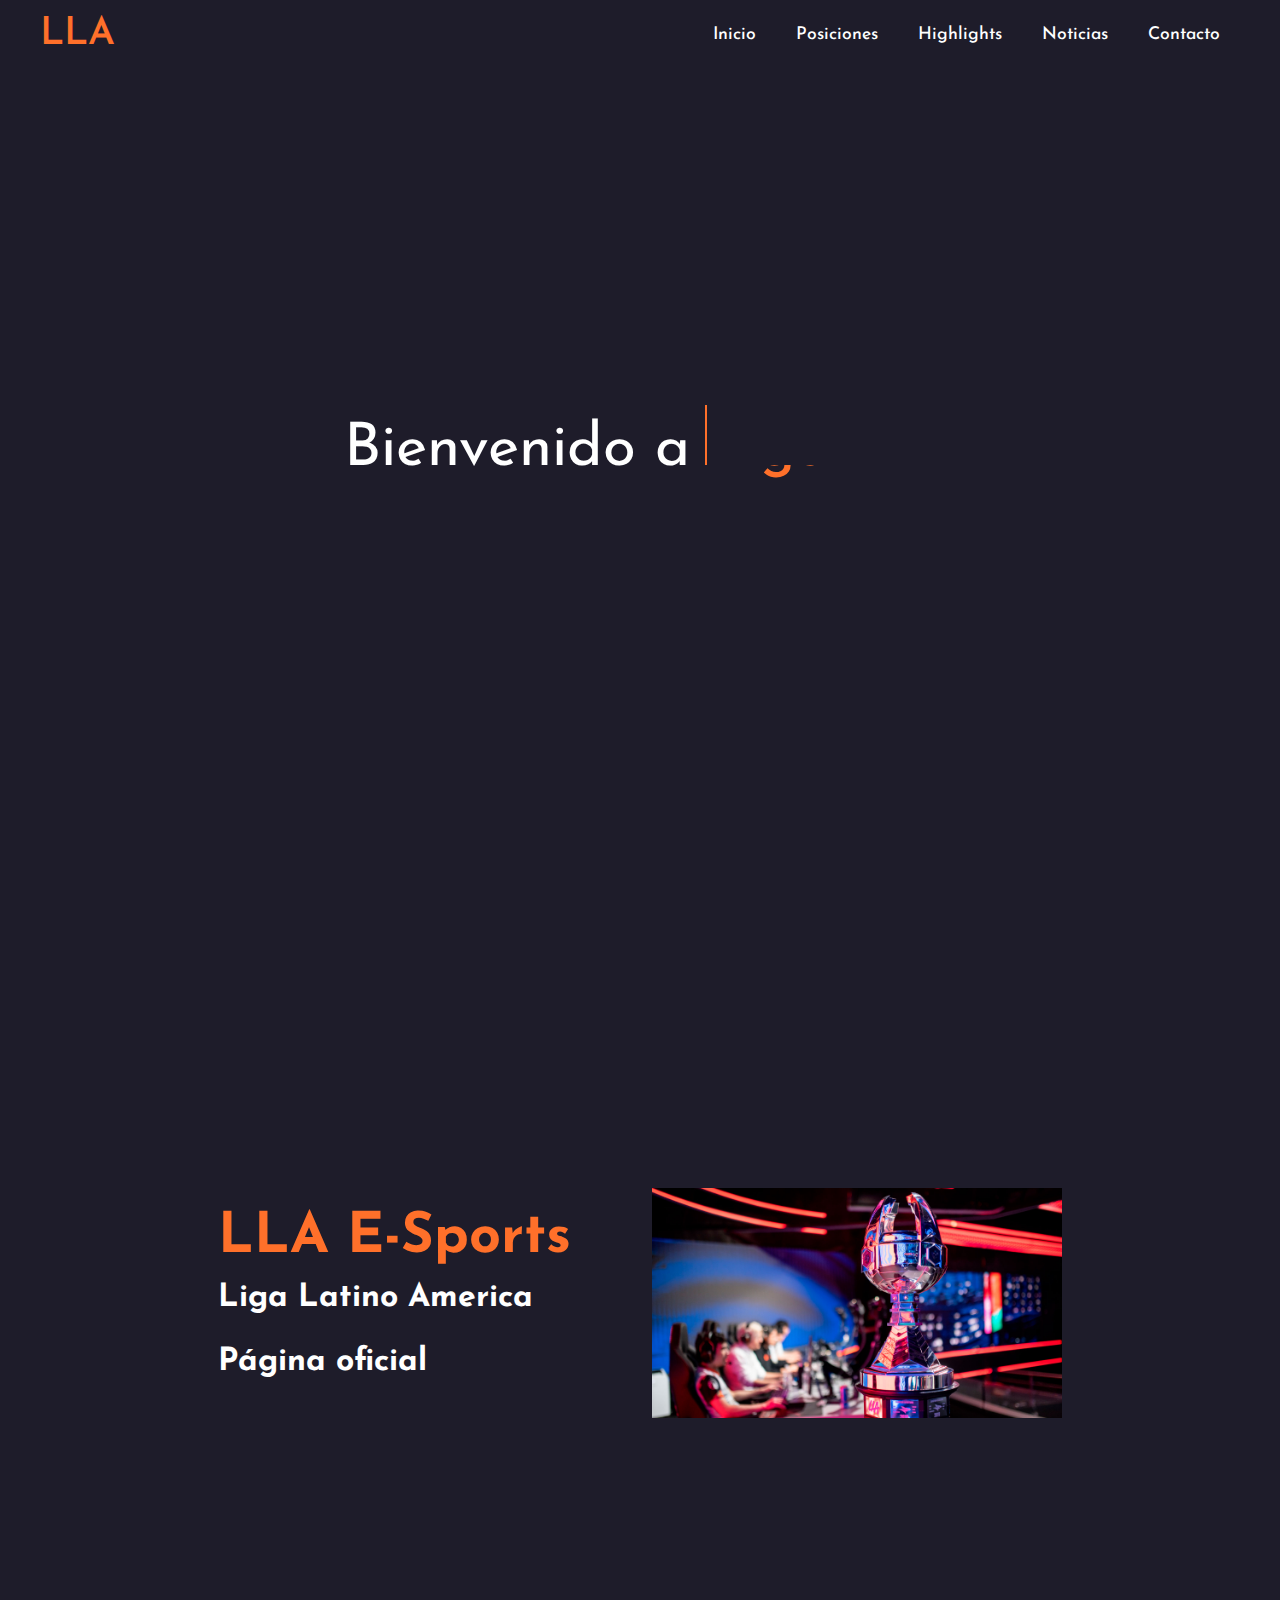
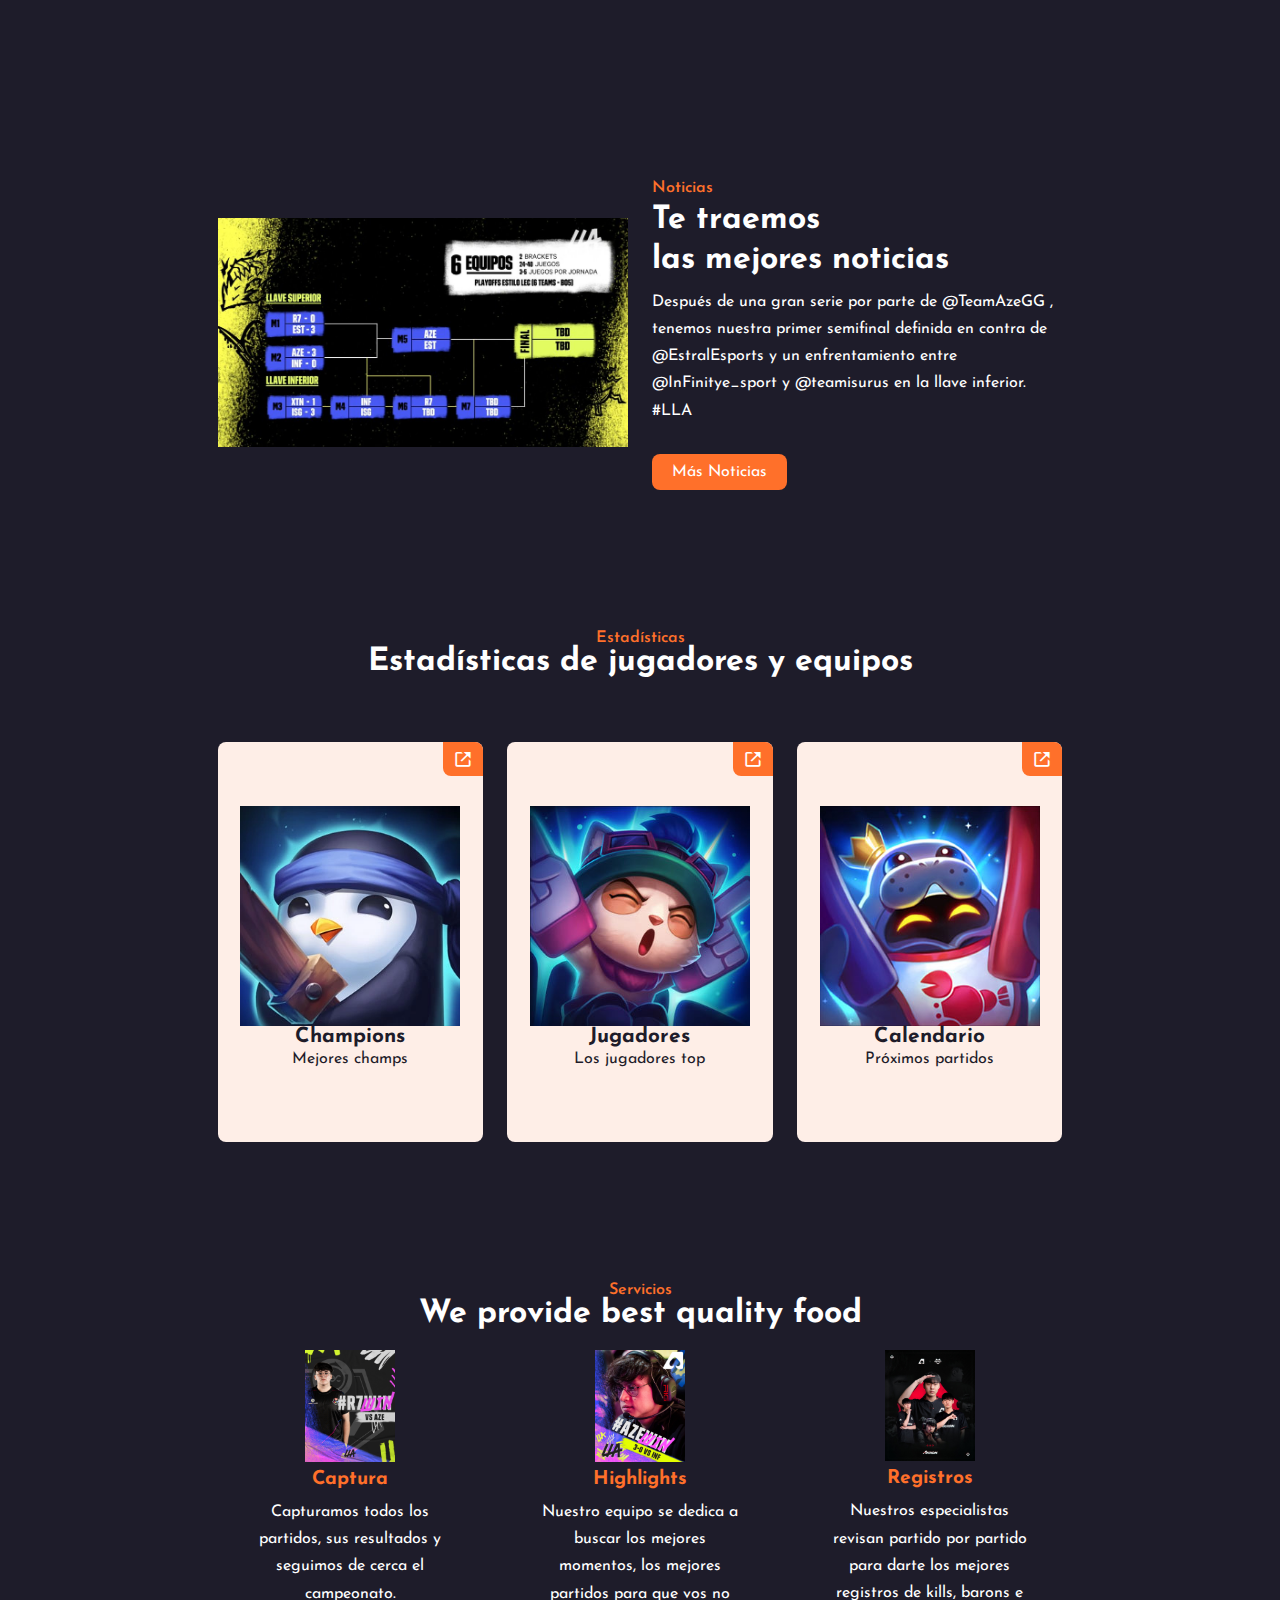
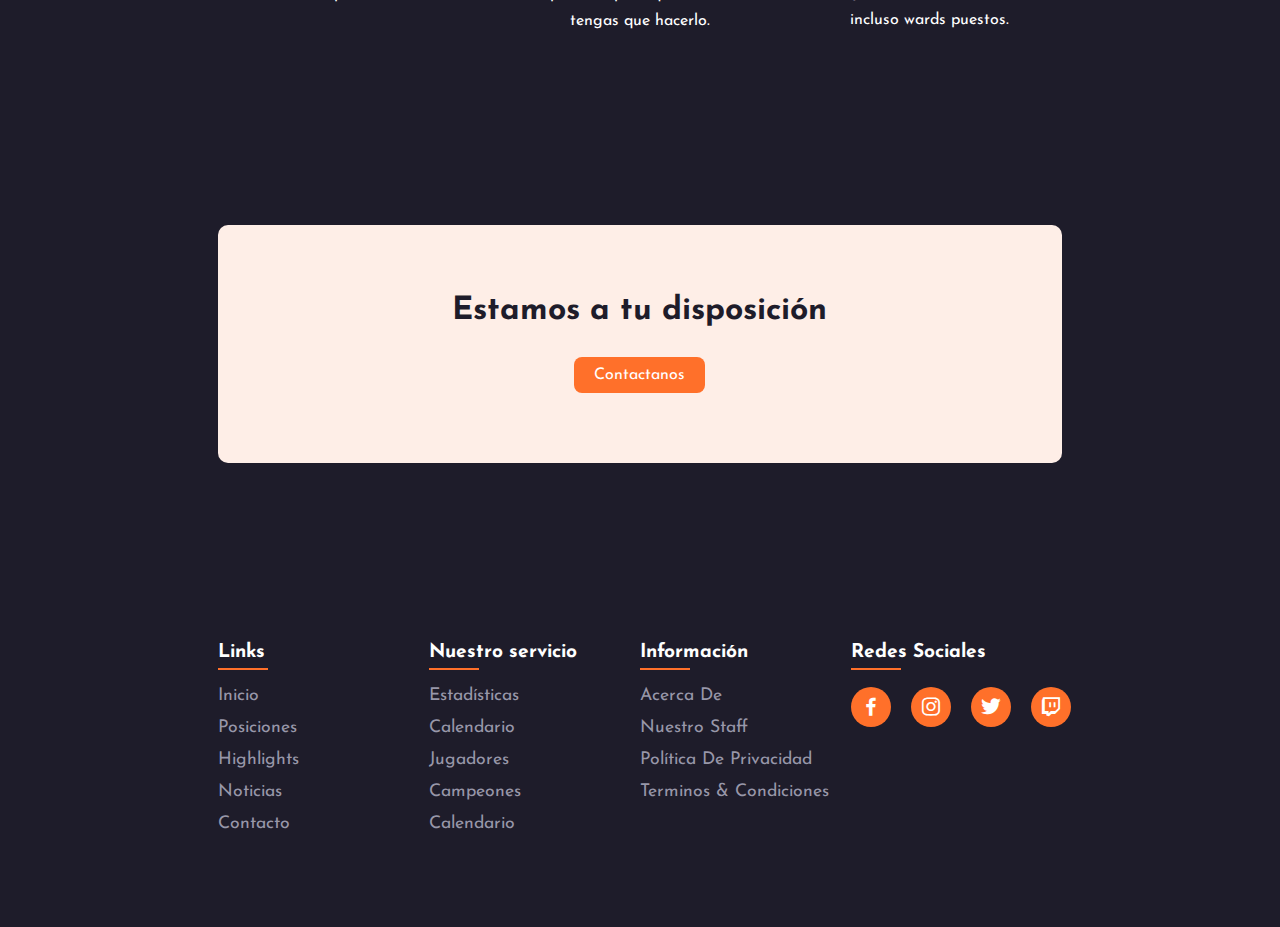
<file: index.html>
<!DOCTYPE html>
<html lang="en">
<head>
    <meta charset="UTF-8">
    <meta name="viewport" content="width=device-width, initial-scale=1.0">
    <title>LLA</title>
    <link rel="stylesheet" type="text/css" href="./css/styles.css">
    <link rel="icon" type="image/x-icon" href="../imagenes/llaicono.png">
    <link rel="stylesheet"
  href="https://unpkg.com/boxicons@latest/css/boxicons.min.css">

<link rel="preconnect" href="https://fonts.googleapis.com">
<link rel="preconnect" href="https://fonts.gstatic.com" crossorigin>
<link href="https://fonts.googleapis.com/css2?family=Josefin+Sans:ital,wght@0,100;0,200;0,300;0,400;0,500;0,600;0,700;1,100;1,200;1,300;1,400;1,500;1,600;1,700&display=swap" rel="stylesheet">

</head>
<body>
    <div class="wrapper">
        <div class="static-txt">Bienvenido a</div>
        <ul class="dynamic-txts">
          <li><span>Liga</span></li>
          <li><span>Latino</span></li>
          <li><span>América</span></li>
          <li><span>E-Sports</span></li>
        </ul>
      </div>

    <header>
        <a href="index.html" class="logo">LLA</a>
        <div class="bx bx-menu" id="menu-icono"></div>

        <ul class="navbar">
            <li><a href="index.html">Inicio</a></li>
            <li><a href="html/posiciones.html">Posiciones</a></li>
            <li><a href="html/highlights.html">Highlights</a></li>
            <li><a href="html/noticias.html">Noticias</a></li>
            <li><a href="html/contacto.html">Contacto</a></li>
        </ul>
    </header>


    <section class="home" id="home">
        <div class="home-texto">
            <h1>LLA E-Sports</h1>
            <h2>Liga Latino America</h2>
            <h2>Página oficial</h2>
        </div>

            <div class="home-img">
                <img src="./imagenes/lla-trofeo.jpg">
            </div>
    </section>


    <section class="inicio-noticias" id="inicio-noticias">
        <div class="inicio-noticias-img">
            <img src="./imagenes/noticias_playoffs.jpg">
        </div>

        <div class="inicio-noticias-texto">
            <span>Noticias</span>
            <h2>Te traemos </h2><h2> las mejores noticias</h2>
            <p>Después de una gran serie por parte de 
            @TeamAzeGG
            , tenemos nuestra primer semifinal definida en contra de 
            @EstralEsports
             y un enfrentamiento entre 
            @InFinitye_sport
             y 
            @teamisurus
             en la llave inferior. #LLA</p>
            <a href="./html/noticias.html" class="btn">Más Noticias</a>
        </div>
    </section>

    <section class="menu" id="menu">
        <div class="heading">
            <span>Estadísticas</span>
            <h2>Estadísticas de jugadores y equipos</h2>
        </div>

        <div class="menu-container">
            <div class="box">
                <div class="box-img">
                    <img src="./imagenes/icono_champs.webp" alt="">
                </div>
                <h2>Champions</h2>
                <h3>Mejores champs</h3>
                <a href="./html/posiciones.html"> <i class='bx bx-link-external'></i></a>
            </div>

            <div class="box">
                <div class="box-img">
                    <img src="./imagenes/teemo_jugador.jpg" alt="">
                </div>
                <h2>Jugadores</h2>
                <h3>Los jugadores top</h3>
                <a href="./html/posiciones.html"> <i class='bx bx-link-external'></i></a>
            </div>

            <div class="box">
                <div class="box-img">
                    <img src="./imagenes/icono_esports.jpg" alt="">
                </div>
                <h2>Calendario</h2>
                <h3>Próximos partidos</h3>
                <a href="./html/posiciones.html"> <i class='bx bx-link-external'></i></a>
            </div>

        </div>
    </section>

    <section class="services" id="services">
        <div class="heading">
            <span>Servicios</span>
            <h2>We provide best quality food</h2>
        </div>

        <div class="service-container">
            <div class="s-box">
                <img src="./imagenes/noticia_1_r7.jpg">
                <h3>Captura</h3>
                <p>Capturamos todos los partidos, sus resultados y seguimos de cerca el campeonato. </p>
            </div>

            <div class="s-box">
                <img src="./imagenes/img_jugador.jpg">
                <h3>Highlights</h3>
                <p>Nuestro equipo se dedica a buscar los mejores momentos, los mejores partidos para que vos no tengas que hacerlo.</p>
            </div>

            <div class="s-box">
                <img src="./imagenes/aze_inf_img.jpg">
                <h3>Registros</h3>
                <p>Nuestros especialistas revisan partido por partido para darte los mejores registros de kills, barons e incluso wards puestos.</p>
            </div>
        </div>
    </section>

    <section class="cta">
        <h2>Estamos a tu disposición</h2>
        <a href="./html/contacto.html" class="btn">Contactanos</a>
    </section>
    
<footer>
    <section id="contact">
        <div class="footer">
            <div class="main">
                <div class="col">
                    <h4>Links</h4>
                    <ul>
                        <li><a href="./index.html">Inicio</a></li>
                        <li><a href="./html/posiciones.html">Posiciones</a></li>
                        <li><a href="./html/highlights.html">Highlights</a></li>
                        <li><a href="./html/noticias.html">Noticias</a></li>
                        <li><a href="./html/contacto.html">Contacto</a></li>
                    </ul>
                </div>

                <div class="col">
                    <h4>Nuestro servicio</h4>
                    <ul>
                        <li><a href="#">Estadísticas</a></li>
                        <li><a href="#">Calendario</a></li>
                        <li><a href="#">Jugadores</a></li>
                        <li><a href="#">Campeones</a></li>
                        <li><a href="#">Calendario</a></li>
                    </ul>
                </div>

                <div class="col">
                    <h4>Información</h4>
                    <ul>
                        <li><a href="#">Acerca de</a></li>
                        <li><a href="#">Nuestro staff</a></li>
                        <li><a href="#">Política de Privacidad</a></li>
                        <li><a href="#">Terminos & Condiciones</a></li>
                    </ul>
                </div>

                <div class="col">
                    <h4>Redes Sociales</h4>
                    <div class="social">
                        <a href="https://facebook.com" target="blank"><i class='bx bxl-facebook'></i></a>
                        <a href="https://instagram.com" target="blank"><i class='bx bxl-instagram'></i></a>
                        <a href="https://twitter.com" target="blank"><i class='bx bxl-twitter'></i></a>
                        <a href="https://twitch.com" target="blank"><i class='bx bxl-twitch' ></i></a>
                    </div>
                </div>
            </div>
        </div>
    </section>
</footer>

</body>
</html>
</file>
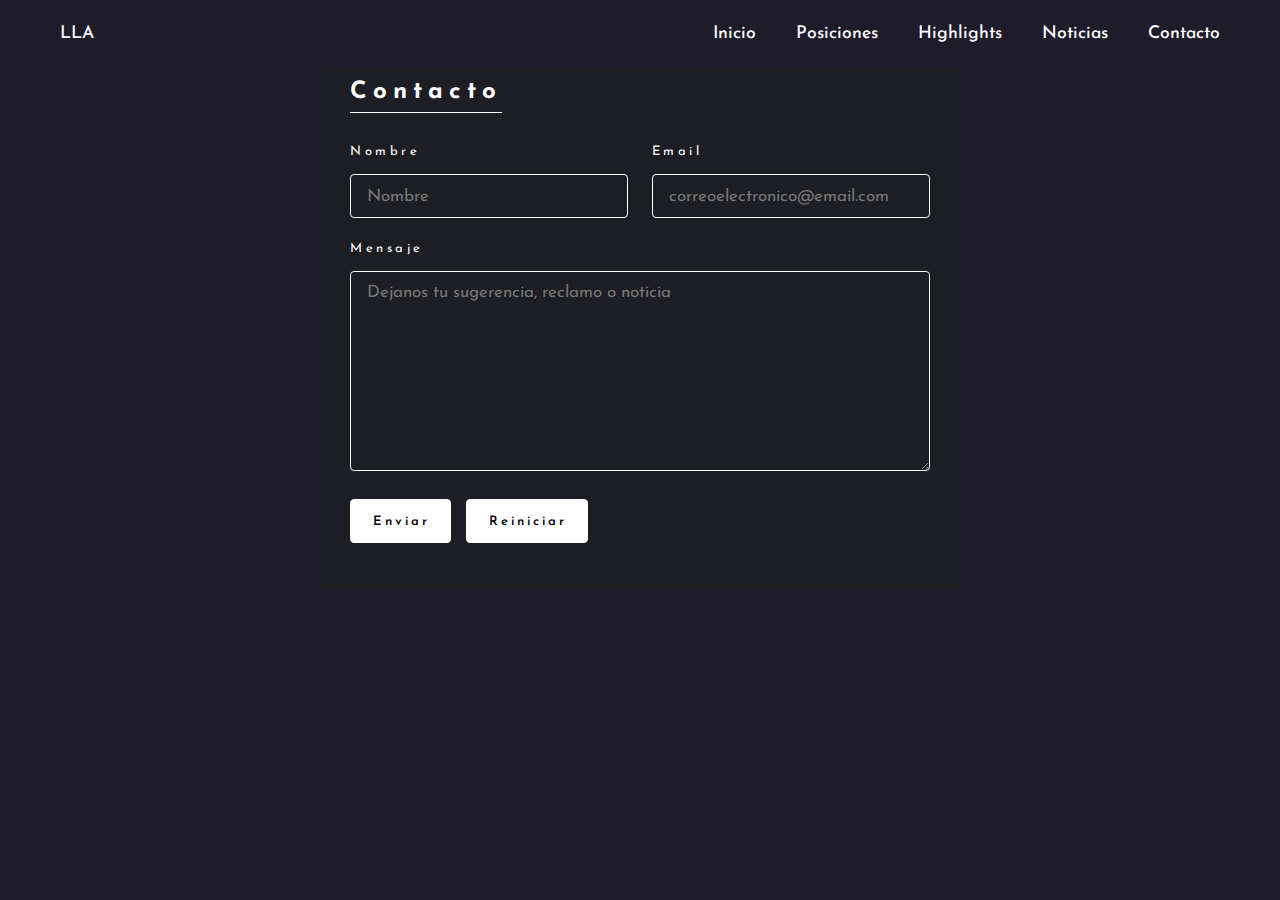
<file: contacto.html>
<!DOCTYPE html>
<html lang="en">
<head>
    <meta charset="UTF-8">
    <meta http-equiv="X-UA-Compatible" content="IE=edge">
    <meta name="viewport" content="width=device-width, initial-scale=1.0">
    <link rel="stylesheet" href="../css/styles.css">
    <title>Contacto</title>
    <link rel="icon" type="image/x-icon" href="../imagenes/llaicono.png">
    <link rel="stylesheet"
  href="https://unpkg.com/boxicons@latest/css/boxicons.min.css">

<link rel="preconnect" href="https://fonts.googleapis.com">
<link rel="preconnect" href="https://fonts.gstatic.com" crossorigin>
<link href="https://fonts.googleapis.com/css2?family=Josefin+Sans:ital,wght@0,100;0,200;0,300;0,400;0,500;0,600;0,700;1,100;1,200;1,300;1,400;1,500;1,600;1,700&display=swap" rel="stylesheet">
</head>
<body>
        <header class="navbar">
            <nav>
                
                <header>
                    <a href="../index.html" class="logo">LLA</a>
                    <div class="bx bx-menu" id="menu-icono"></div>
            
                    <ul class="navbar">
                        <li><a href="../index.html">Inicio</a></li>
                        <li><a href="../html/posiciones.html">Posiciones</a></li>
                        <li><a href="../html/highlights.html">Highlights</a></li>
                        <li><a href="../html/noticias.html">Noticias</a></li>
                        <li><a href="../html/contacto.html">Contacto</a></li>
                    </ul>
                </header>
        <main>
            </nav>
            <form action="envio.php" method="post" id="form-contacto">
                <div class="formtitulo">
                    <h2>Contacto</h2>
                </div>
                <div class="half">
                    <div class="item">
                        <label for="nombre">Nombre</label>
                        <input type="text" placeholder="Nombre" name="nombre" id="nombre">
                    </div>
                    <div class="item">
                        <label for="email">Email</label>
                        <input type="text" placeholder="correoelectronico@email.com" name="email" id="email">
                    </div>
                </div>
                <div class="full">
                    <label for="message">Mensaje</label>
                    <textarea name="mensaje" placeholder="Dejanos tu sugerencia, reclamo o noticia" id="mensaje"></textarea>
                </div>
                <div class="action">
                    <input type="submit" value="Enviar">
                    <input type="submit" value="Reiniciar">
                </div>                    
            </form>
        </header>
    </main>
    <footer>
        <section id="contact">
            <div class="footer">
                <div class="main">
                    <div class="col">
                        <h4>Links</h4>
                        <ul>
                            <li><a href="#">Inicio</a></li>
                            <li><a href="#">Posiciones</a></li>
                            <li><a href="#">Highlights</a></li>
                            <li><a href="#">Noticias</a></li>
                            <li><a href="#">Contacto</a></li>
                        </ul>
                    </div>
    
                    <div class="col">
                        <h4>Nuestro servicio</h4>
                        <ul>
                            <li><a href="../index.html">Inicio</a></li>
                            <li><a href="../html/posiciones.html">Posiciones</a></li>
                            <li><a href="../html/highlights.html">Highlights</a></li>
                            <li><a href="../html/noticias.html">Noticias</a></li>
                            <li><a href="../html/contacto.html">Contacto</a></li>
                        </ul>
                    </div>
    
                    <div class="col">
                        <h4>Información</h4>
                        <ul>
                            <li><a href="#">Acerca de</a></li>
                            <li><a href="#">Nuestro staff</a></li>
                            <li><a href="#">Política de Privacidad</a></li>
                            <li><a href="#">Terminos & Condiciones</a></li>
                        </ul>
                    </div>
    
                    <div class="col">
                        <h4>Redes Sociales</h4>
                        <div class="social">
                            <a href="https://facebook.com" target="blank"><i class='bx bxl-facebook'></i></a>
                            <a href="https://instagram.com" target="blank"><i class='bx bxl-instagram'></i></a>
                            <a href="https://twitter.com" target="blank"><i class='bx bxl-twitter'></i></a>
                            <a href="https://twitch.com" target="blank"><i class='bx bxl-twitch' ></i></a>
                        </div>
                    </div>
                </div>
            </div>
        </section>
    </footer>
    

    
</body>
</html>
</file>
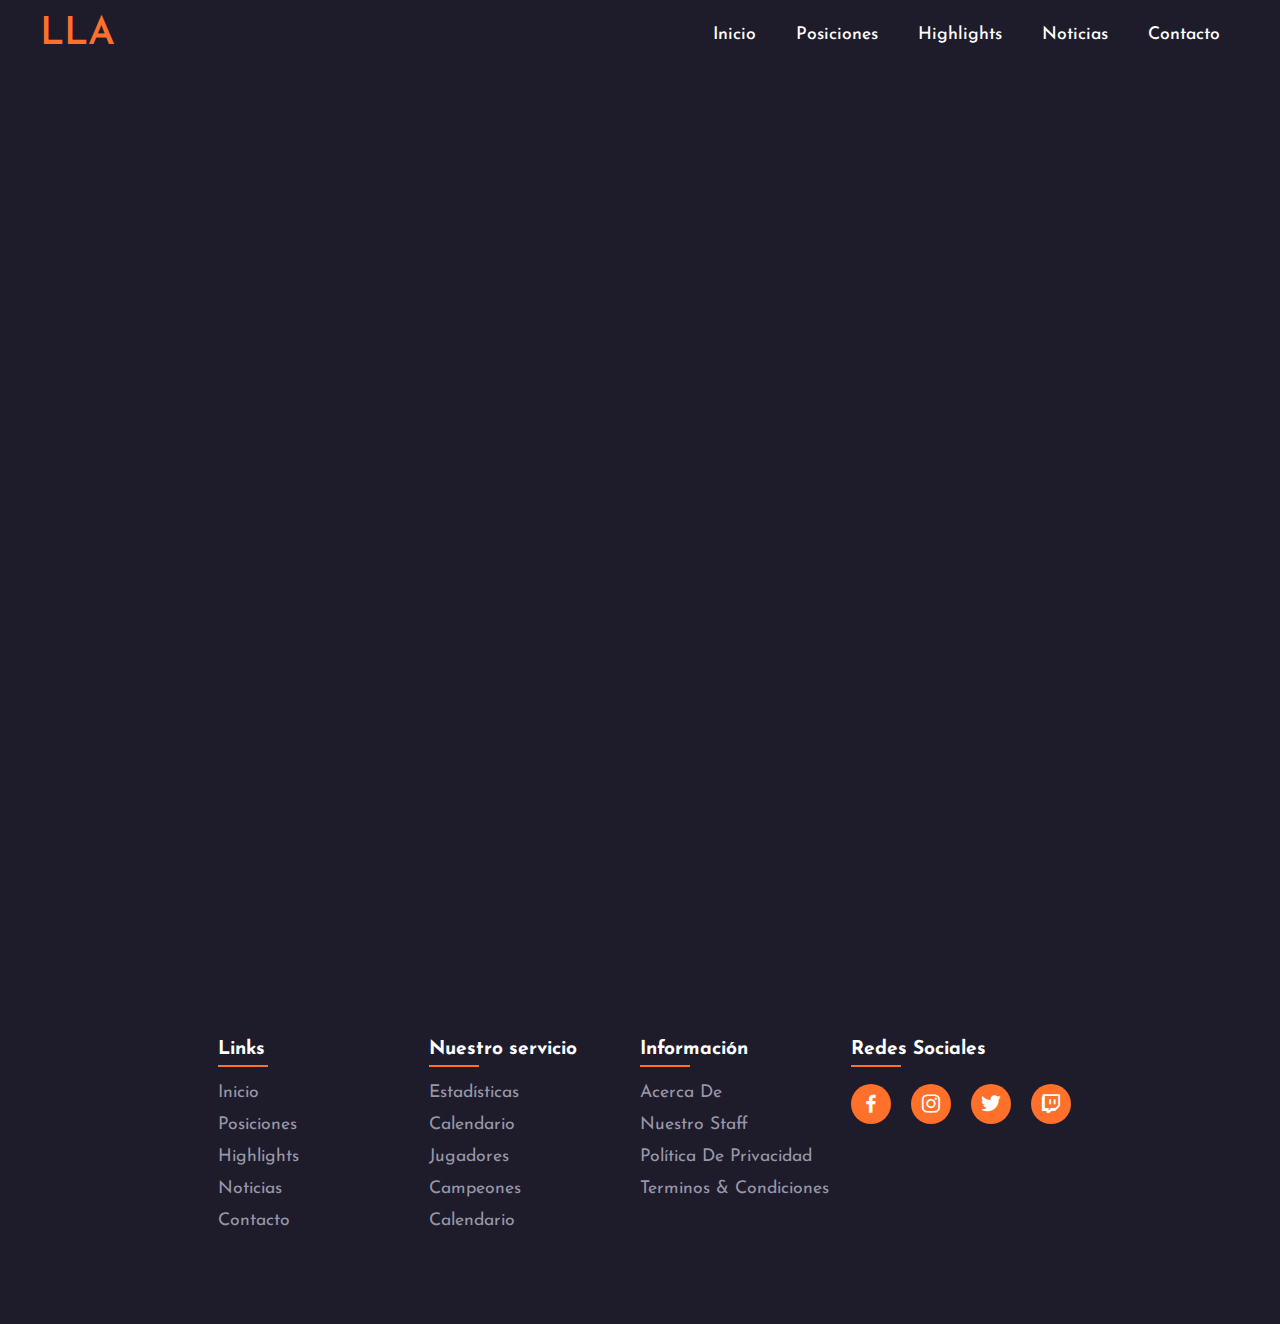
<file: highlights.html>
<!DOCTYPE html>
<html lang="en">
<head>
    <meta charset="UTF-8">
    <meta http-equiv="X-UA-Compatible" content="IE=edge">
    <meta name="viewport" content="width=device-width, initial-scale=1.0">
    <link rel="stylesheet" href="../css/styles.css">
    <title>Highlights</title>
    <link rel="icon" type="image/x-icon" href="../imagenes/llaicono.png">
    <link rel="stylesheet"
  href="https://unpkg.com/boxicons@latest/css/boxicons.min.css">

<link rel="preconnect" href="https://fonts.googleapis.com">
<link rel="preconnect" href="https://fonts.gstatic.com" crossorigin>
<link href="https://fonts.googleapis.com/css2?family=Josefin+Sans:ital,wght@0,100;0,200;0,300;0,400;0,500;0,600;0,700;1,100;1,200;1,300;1,400;1,500;1,600;1,700&display=swap" rel="stylesheet">
</head>
<body>        
    <header>
        <a href="../index.html" class="logo">LLA</a>
        <div class="bx bx-menu" id="menu-icono"></div>

        <ul class="navbar">
            <li><a href="../index.html">Inicio</a></li>
            <li><a href="../html/posiciones.html">Posiciones</a></li>
            <li><a href="../html/highlights.html">Highlights</a></li>
            <li><a href="../html/noticias.html">Noticias</a></li>
            <li><a href="../html/contacto.html">Contacto</a></li>
        </ul>
    </header>
    <main>
        <div class="container-iframe">
            <iframe class="highlightsframe" src="https://www.youtube.com/embed/wZ-gxZqkftw" title="YouTube video player" frameborder="0" allow="accelerometer; autoplay; clipboard-write; encrypted-media; gyroscope; picture-in-picture" allowfullscreen></iframe>
        </div>
    </main>
<footer>
    <section id="contact">
        <div class="footer">
            <div class="main">
                <div class="col">
                    <h4>Links</h4>
                    <ul>
                        <li><a href="../index.html">Inicio</a></li>
                        <li><a href="../html/posiciones.html">Posiciones</a></li>
                        <li><a href="../html/highlights.html">Highlights</a></li>
                        <li><a href="../html/noticias.html">Noticias</a></li>
                        <li><a href="../html/contacto.html">Contacto</a></li>
                    </ul>
                </div>

                <div class="col">
                    <h4>Nuestro servicio</h4>
                    <ul>
                        <li><a href="#">Estadísticas</a></li>
                        <li><a href="#">Calendario</a></li>
                        <li><a href="#">Jugadores</a></li>
                        <li><a href="#">Campeones</a></li>
                        <li><a href="#">Calendario</a></li>
                    </ul>
                </div>

                <div class="col">
                    <h4>Información</h4>
                    <ul>
                        <li><a href="#">Acerca de</a></li>
                        <li><a href="#">Nuestro staff</a></li>
                        <li><a href="#">Política de Privacidad</a></li>
                        <li><a href="#">Terminos & Condiciones</a></li>
                    </ul>
                </div>

                <div class="col">
                    <h4>Redes Sociales</h4>
                    <div class="social">
                        <a href="https://facebook.com" target="blank"><i class='bx bxl-facebook'></i></a>
                        <a href="https://instagram.com" target="blank"><i class='bx bxl-instagram'></i></a>
                        <a href="https://twitter.com" target="blank"><i class='bx bxl-twitter'></i></a>
                        <a href="https://twitch.com" target="blank"><i class='bx bxl-twitch' ></i></a>
                    </div>
                </div>
            </div>
        </div>
    </section>
</footer>


    
</body>
</html>
</file>
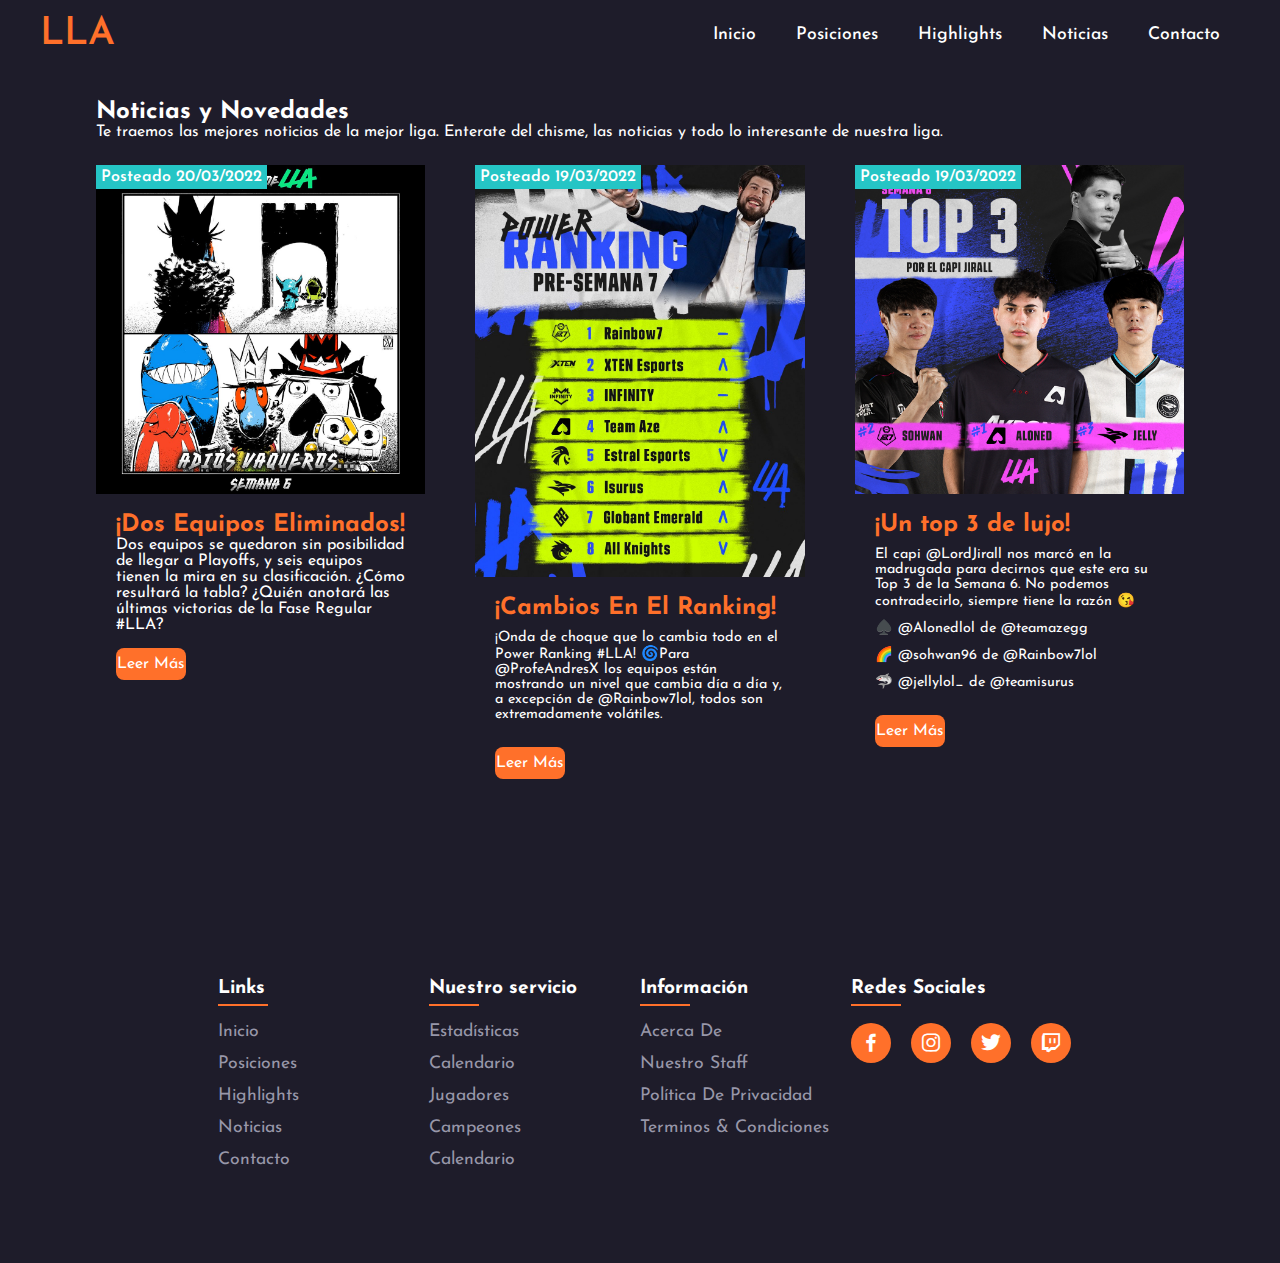
<file: noticias.html>
<!DOCTYPE html>
<html lang="en">
<head>
    <meta charset="UTF-8">
    <meta http-equiv="X-UA-Compatible" content="IE=edge">
    <meta name="viewport" content="width=device-width, initial-scale=1.0">
    <link rel="stylesheet" href="../css/styles.css">
    <title>Noticias</title>
    <link rel="icon" type="image/x-icon" href="../imagenes/llaicono.png">
    <link rel="stylesheet"
  href="https://unpkg.com/boxicons@latest/css/boxicons.min.css">

<link rel="preconnect" href="https://fonts.googleapis.com">
<link rel="preconnect" href="https://fonts.gstatic.com" crossorigin>
<link href="https://fonts.googleapis.com/css2?family=Josefin+Sans:ital,wght@0,100;0,200;0,300;0,400;0,500;0,600;0,700;1,100;1,200;1,300;1,400;1,500;1,600;1,700&display=swap" rel="stylesheet">
</head>
<body>
    <header class="barra_noticias">
        <nav>
            <header>
                <a href="../index.html" class="logo">LLA</a>
                <div class="bx bx-menu" id="menu-icono"></div>
            
                <ul class="navbar">
                        <li><a href="../index.html">Inicio</a></li>
                        <li><a href="../html/posiciones.html">Posiciones</a></li>
                        <li><a href="../html/highlights.html">Highlights</a></li>
                        <li><a href="../html/noticias.html">Noticias</a></li>
                        <li><a href="../html/contacto.html">Contacto</a></li>
                </ul>
            </header>
        </nav>
    </header>
    <main>
        <div class="section-noticias">
            <div class="section-contenido noticias">
                <div class="titulo-noticias">
                    <h2>Noticias y Novedades</h2>
                    <p> Te traemos las mejores noticias de la mejor liga. Enterate del chisme, las noticias y todo lo interesante de nuestra liga.</p>
                </div>
                <div class="cards-noticias">
                    <div class="card-noticias">
                        <div class="section-image">
                            <img src="../imagenes/noticias_eliminados.jpg">
                        </div>
                        <div class="articulo">
                            <h4>¡Dos Equipos Eliminados!</h4>
                            Dos equipos se quedaron sin posibilidad de llegar a Playoffs, y seis equipos tienen la mira en su clasificación. ¿Cómo resultará la tabla? ¿Quién anotará las últimas victorias de la Fase Regular #LLA?                        </div>
                        <div class="vista-noticias">
                            <a href="" class="btn">Leer Más</a>
                        </div>
                        <div class="fecha-post">
                            <p>Posteado 20/03/2022</p>
                        </div>
                    </div>


                    <div class="card-noticias">
                        <div class="section-image">
                            <img src="../imagenes/noticias_power_ranking.jpg">
                        </div>
                        <div class="articulo">
                            <h4>¡Cambios En El Ranking!</h4>
                            <p>¡Onda de choque que lo cambia todo en el Power Ranking #LLA! 🌀Para @ProfeAndresX los equipos están mostrando un nivel que cambia día a día y, a excepción de @Rainbow7lol, todos son extremadamente volátiles.</p>
                        </div>
                        <div class="vista-noticias">
                            <a href="" class="btn">Leer Más</a>
                        </div>
                        <div class="fecha-post">
                            <p>Posteado 19/03/2022</p>
                        </div>
                    </div>

                    <div class="card-noticias">
                        <div class="section-image">
                            <img src="../imagenes/noticias_top_3_semana6.jpg">
                        </div>
                        <div class="articulo">
                            <h4>¡Un top 3 de lujo!</h4>
                            <p>El capi @LordJirall nos marcó en la madrugada para decirnos que este era su Top 3 de la Semana 6. No podemos contradecirlo, siempre tiene la razón 😘</p>

                            <p>♠️ @Alonedlol de @teamazegg</p>
                            <p>🌈 @sohwan96 de @Rainbow7lol</p>
                            <p>🦈 @jellylol_ de @teamisurus</p>                        
                        </div>
                        <div class="vista-noticias">
                            <a href="" class="btn">Leer Más</a>
                        </div>
                        <div class="fecha-post">
                            <p>Posteado 19/03/2022</p>
                        </div>
                    </div>
                </div>
            </div>
        </div>
    </main>

<footer>
    <section id="contact">
        <div class="footer">
            <div class="main">
                <div class="col">
                    <h4>Links</h4>
                    <ul>
                        <li><a href="../index.html">Inicio</a></li>
                        <li><a href="../html/posiciones.html">Posiciones</a></li>
                        <li><a href="../html/highlights.html">Highlights</a></li>
                        <li><a href="../html/noticias.html">Noticias</a></li>
                        <li><a href="../html/contacto.html">Contacto</a></li>
                    </ul>
                </div>

                <div class="col">
                    <h4>Nuestro servicio</h4>
                    <ul>
                        <li><a href="#">Estadísticas</a></li>
                        <li><a href="#">Calendario</a></li>
                        <li><a href="#">Jugadores</a></li>
                        <li><a href="#">Campeones</a></li>
                        <li><a href="#">Calendario</a></li>
                    </ul>
                </div>

                <div class="col">
                    <h4>Información</h4>
                    <ul>
                        <li><a href="#">Acerca de</a></li>
                        <li><a href="#">Nuestro staff</a></li>
                        <li><a href="#">Política de Privacidad</a></li>
                        <li><a href="#">Terminos & Condiciones</a></li>
                    </ul>
                </div>

                <div class="col">
                    <h4>Redes Sociales</h4>
                    <div class="social">
                        <a href="https://facebook.com" target="blank"><i class='bx bxl-facebook'></i></a>
                        <a href="https://instagram.com" target="blank"><i class='bx bxl-instagram'></i></a>
                        <a href="https://twitter.com" target="blank"><i class='bx bxl-twitter'></i></a>
                        <a href="https://twitch.com" target="blank"><i class='bx bxl-twitch' ></i></a>
                    </div>
                </div>
            </div>
        </div>
    </section>
</footer>

    
</body>
</html>
</file>
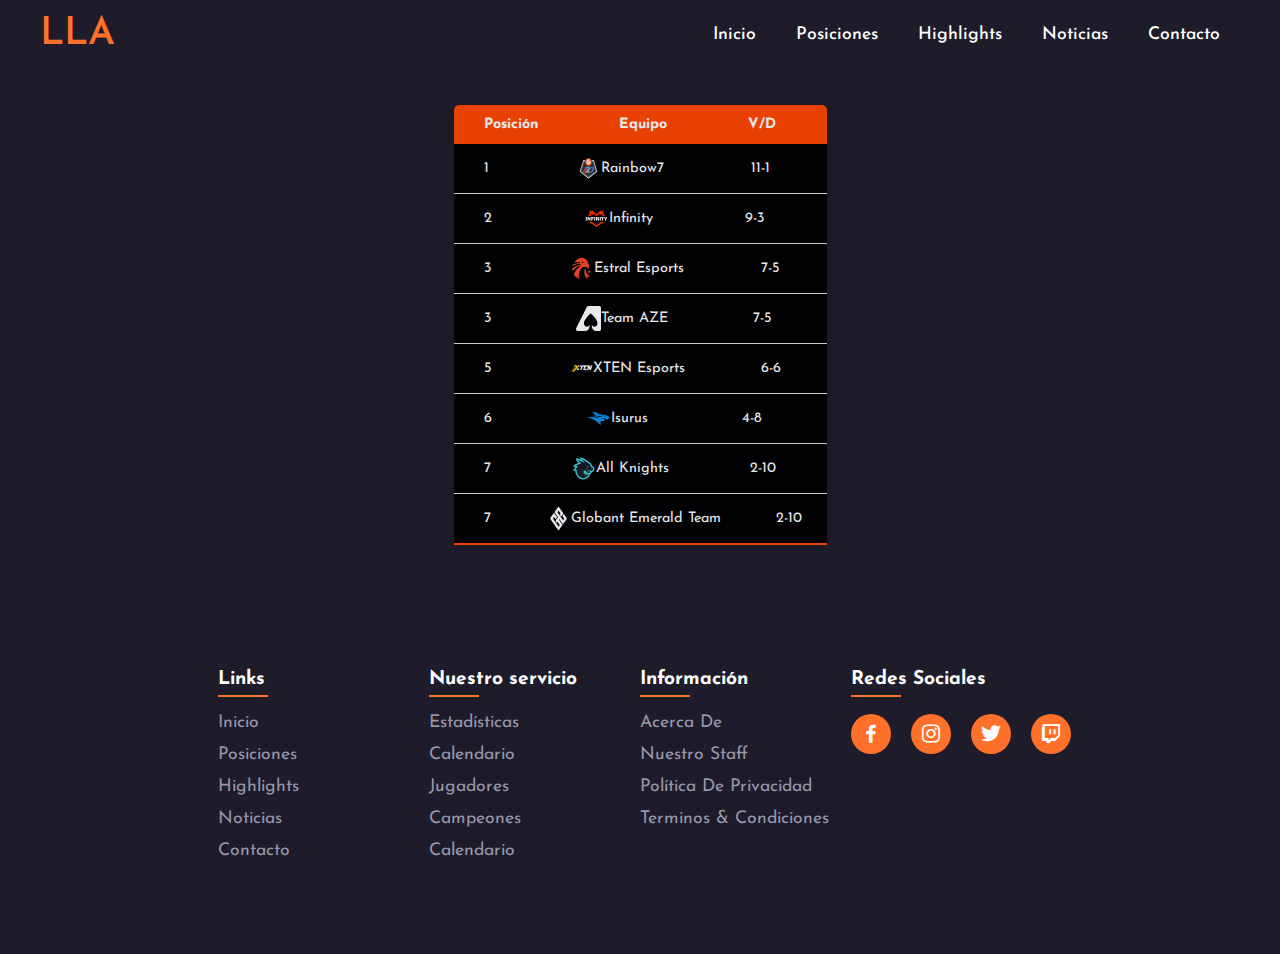
<file: posiciones.html>
<!DOCTYPE html>
<html lang="en">
<head>
    <meta charset="UTF-8">
    <meta http-equiv="X-UA-Compatible" content="IE=edge">
    <meta name="viewport" content="width=device-width, initial-scale=1.0">
    <link rel="stylesheet" href="../css/styles.css">
    <title>Posiciones</title>
    <link rel="icon" type="image/x-icon" href="../imagenes/llaicono.png">
    <link rel="stylesheet"
  href="https://unpkg.com/boxicons@latest/css/boxicons.min.css">

<link rel="preconnect" href="https://fonts.googleapis.com">
<link rel="preconnect" href="https://fonts.gstatic.com" crossorigin>
<link href="https://fonts.googleapis.com/css2?family=Josefin+Sans:ital,wght@0,100;0,200;0,300;0,400;0,500;0,600;0,700;1,100;1,200;1,300;1,400;1,500;1,600;1,700&display=swap" rel="stylesheet">
</head>
<body>
  <header>
    <a href="../index.html" class="logo">LLA</a>
    <div class="bx bx-menu" id="menu-icono"></div>

    <ul class="navbar">
        <li><a href="../index.html">Inicio</a></li>
        <li><a href="../html/posiciones.html">Posiciones</a></li>
        <li><a href="../html/highlights.html">Highlights</a></li>
        <li><a href="../html/noticias.html">Noticias</a></li>
        <li><a href="../html/contacto.html">Contacto</a></li>
    </ul>
  </header>
        <table class="contenido-tabla">
            <thead>
              <tr>
                <th>Posición</th>
                <th>Equipo</th>
                <th>V/D</th>
              </tr>
            </thead>
            <tbody>
              <tr>
                <td>1</td>
                <td><img src="../imagenes/r7_logo.png" alt="rainbow7 logo" height="25px" width="25px"> Rainbow7</td>
                <td>11-1</td>
              </tr>
              <tr>
                <td>2</td>
                <td><img src="../imagenes/inf_logo.png" alt="infinity logo" height="25px" width="25px"> Infinity</td>
                <td>9-3</td>
              </tr>
              <tr>
                <td>3</td>
                <td><img src="../imagenes/estral_logo.png" alt="estral logo" height="25px" width="25px"> Estral Esports</td>
                <td>7-5</td>
              </tr>
              <tr>
                <td>3</td>
                <td><img src="../imagenes/aze_logo.png" alt="aze logo" height="25px" width="25px"> Team AZE</td>
                <td>7-5</td>
              </tr>
              <tr>
                <td>5</td>
                <td><img src="../imagenes/xten_logo.png" alt="xten logo" height="25px" width="25px"> XTEN Esports</td>
                <td>6-6</td>
              </tr>
              <tr>
                <td>6</td>
                <td><img src="../imagenes/isurus_logo.png" alt="isurus logo" height="25px" width="25px"> Isurus</td>
                <td>4-8</td>
              </tr>
              <tr>
                <td>7</td>
                <td><img src="../imagenes/ak_logo.png" alt="all knights logo" height="25px" width="25px"> All Knights</td>
                <td>2-10</td>
              </tr>
              <tr>
                <td>7</td>
                <td><img src="../imagenes/get_logo.png" alt="globant emerald team logo" height="25px" width="25px"> Globant Emerald Team</td>
                <td>2-10</td>
              </tr>
            </tbody>
          </table>
    
<footer>
  <section id="contact">
      <div class="footer">
          <div class="main">
              <div class="col">
                  <h4>Links</h4>
                  <ul>
                    <li><a href="../index.html">Inicio</a></li>
                    <li><a href="../html/posiciones.html">Posiciones</a></li>
                    <li><a href="../html/highlights.html">Highlights</a></li>
                    <li><a href="../html/noticias.html">Noticias</a></li>
                    <li><a href="../html/contacto.html">Contacto</a></li>
                </ul>
              </div>

              <div class="col">
                  <h4>Nuestro servicio</h4>
                  <ul>
                      <li><a href="#">Estadísticas</a></li>
                      <li><a href="#">Calendario</a></li>
                      <li><a href="#">Jugadores</a></li>
                      <li><a href="#">Campeones</a></li>
                      <li><a href="#">Calendario</a></li>
                  </ul>
              </div>

              <div class="col">
                  <h4>Información</h4>
                  <ul>
                      <li><a href="#">Acerca de</a></li>
                      <li><a href="#">Nuestro staff</a></li>
                      <li><a href="#">Política de Privacidad</a></li>
                      <li><a href="#">Terminos & Condiciones</a></li>
                  </ul>
              </div>

              <div class="col">
                  <h4>Redes Sociales</h4>
                  <div class="social">
                      <a href="https://facebook.com" target="blank"><i class='bx bxl-facebook'></i></a>
                      <a href="https://instagram.com" target="blank"><i class='bx bxl-instagram'></i></a>
                      <a href="https://twitter.com" target="blank"><i class='bx bxl-twitter'></i></a>
                      <a href="https://twitch.com" target="blank"><i class='bx bxl-twitch' ></i></a>
                  </div>
              </div>
          </div>
      </div>
  </section>
</footer>


</body>
</html>
</file>
<file: css/styles.css>
*{
    padding: 0;
    margin: 0;
    box-sizing: border-box;
    font-family: 'Josefin Sans', sans-serif;
    scroll-behavior: smooth;
    list-style: none;
    text-decoration: none;
}
.orangered{
    color: orangered;
}
.grey{
    color: #191919;
}
:root {
    --main-color:#ff702a;
    --text-color:#fff;
    --bg-color:#1e1c2a;
    --big-font:5rem;
    --h2-font:2.25rem;
    --p-font:0.9rem;
}
*::selection {
    background: var(--main-color);
    color: #fff;
}


.wrapper{
  display: flex;
  align-items: center;
  justify-content: center;
  min-height: 100vh;
  background: var(--bg-color);
}
.wrapper .static-txt{
  color: #fff;
  font-size: 60px;
  font-weight: 400;
}
.wrapper .dynamic-txts{
  margin-left: 15px;
  height: 90px;
  line-height: 90px;
  overflow: hidden;
}
.dynamic-txts li{
  list-style: none;
  color: var(--main-color);
  font-size: 60px;
  font-weight: 500;
  position: relative;
  top: 0;
  animation: slide 12s steps(4) infinite;
}
@keyframes slide {
  100%{
    top: -360px;
  }
}
.dynamic-txts li span{
  position: relative;
  margin: 5px 0;
  line-height: 90px;
}
.dynamic-txts li span::after{
  content: "";
  position: absolute;
  left: 0;
  height: 100%;
  width: 100%;
  background: var(--bg-color);
  border-left: 2px solid var(--main-color);
  animation: typing 3s steps(10) infinite;
}
@keyframes typing {
  40%, 60%{
    left: calc(100% + 30px);
  }
  100%{
    left: 0;
  }
}
body{
    color: var(--text-color);
    background: var(--bg-color);
}
header{
    position: fixed;
    top: 0;
    right: 0;
    width: 100%;
    z-index: 1000;
    display: flex;
    align-items: center;
    justify-content: space-between;
    padding: 30px 170px;
    background: var(--bg-color);
}
.logo{
    color: var(--main-color);
    font-weight: 600;
    font-size: 2.4rem;
}
.navbar{
    display: flex;
}
.navbar a{
    color: var(--text-color);
    font-size: 1.1rem;
    padding: 10px 20px;
    font-weight: 500;
}
.navbar a:hover{
    color: var(--main-color);
    transition: .4s;
}
#menu-icono{
    font-size: 2rem;
    cursor: pointer;
    display: none;
}
section{
    padding: 70px 17%;
}
.home{
    width: 100%;
    min-height: 90vh;
    display: grid;
    grid-template-columns: repeat(2, 1fr);
    grid-gap: 1.5rem;
    align-items: center;
}
.home-img img{
    max-width: 100%;
    width: 600px;
    height: auto;
}
.home-texto h1{
    font-size: var(--big-font);
    color: var(--main-color);
    margin-top: 10px;
}
.home-texto h2{
    font-size: var(--h2-font);
    margin: 1rem 0 2rem;
}
.btn{
    display: inline-block;
    padding: 10px 20px;
    background: var(--main-color);
    color: #fff;
    border-radius: 0.5rem;
}
.btn:hover{
    transform: scale(1.2) translateY(10px);
    transition: .4s;
}
.inicio-noticias{
    display: grid;
    grid-template-columns: repeat(2, 2fr);
    grid-gap: 1.5rem;
    align-items: center;
}
.inicio-noticias-img img{
    max-width: 100%;
    width: 480px;
    height: auto;
}
.inicio-noticias-texto span{
    color: var(--main-color);
    font-weight: 600;
}
.inicio-noticias-texto h2{
    font-size: var(--h2-font);
    margin-top: 0.5rem;
}
.inicio-noticias-texto p{
    margin: 0.8rem 0 1.8rem;
    line-height: 1.7;
}
.heading{
    text-align: center;
}
.heading span{
    color: var(--main-color);
    font-weight: 600;
}
.heading h2{
    font-size: var(--h2-font);
}
.menu-container{
    display: grid;
    grid-template-columns: repeat(auto-fit, minmax(220px, auto));
    grid-gap: 1.5rem;
    align-items: center;
}
.box{
    position: relative;
    margin-top: 4rem;
    height: auto;
    display: flex;
    flex-direction: column;
    align-items: center;
    justify-content: center;
    background: #feeee7;
    padding: 20px;
    border-radius: 0.5rem;
}
.box-img{
    width: 220px;
    height: 220px;
}
.box-img img{
    width: 100%;
    height: 100%;
}
.box h2{
    font-size: 1.3rem;
    color: var(--bg-color);
}
.box h3{
    color: var(--bg-color);
    font-size: 1rem;
    font-weight: 400;
    margin: 4px 0 10px;
}
.box span{
    font-size: var(--p-font);
    color: var(--main-color);
    font-weight: 600;
}
.box .bx{
    background: var(--main-color);
    position: absolute;
    color: #fff;
    right: 0;
    top: 0;
    font-size: 20px;
    padding: 7px 10px;
    border-radius: 0 0.5rem 0 0.5rem;
}
.service-container{
    display: grid;
    grid-template-columns: repeat(auto-fit, minmax(240px, auto));
    grid-gap: 1.5rem;
}
.s-box{
    text-align: center;
    padding: 20px 30px;
}
.s-box img{
    width: 90px;
}
.s-box h3{
    margin: 4px 0 10px;
    color: var(--main-color);
    font-size: 1.2rem;
}
.s-box p{
    line-height: 1.7;
}
.cta{
    background: #feeee7;
    padding: 70px 0;
    text-align: center;
    width: 66%;
    margin: 100px auto;
    border-radius: 10px;
}
.cta h2{
    font-size: 2rem;
    color: var(--bg-color);
    margin-bottom: 30px;
}
.main{
    display: flex;
    flex-wrap: wrap;
}
.footer{
    padding: 10px 0;
}
.col{
    width: 25%;
}
.col h4{
    font-size: 1.2rem;
    color: var(--text-color);
    margin-bottom: 25px;
    position: relative;
}
.col h4::before{
    content: "";
    position: absolute;
    height: 2px;
    width: 50px;
    left: 0;
    bottom: -8px;
    background: var(--main-color);
}
.col ul li:not(last-child) {
    margin-bottom: 15px;
}
.col ul li a{
    color: #9897a9;
    font-size: 1.1rem;
    display: block;
    text-transform: capitalize;
    transition: .4s;
}
.col ul li a:hover{
    color: var(--text-color);
    transform: translateX(-12px);
}
.col .social{
    width: 220px;
    display: flex;
    align-items: center;
    justify-content: space-between;
}
.col .social a{
    height: 40px;
    width: 40px;
    background: var(--main-color);
    color: var(--text-color);
    display: inline-flex;
    align-items: center;
    justify-content: center;
    font-size: 1.5rem;
    border-radius: 50%;
    transition: .4s;
}
.col .social a:hover{
    transform: scale(1.2);
    color: var(--bg-color);
    background: var(--text-color);
}


/* Inicia sección Estadísticas */

.stats{
    background: #101010;
    width: 100%;
    padding: 100px 0px;
}
.title h2{
    color: white;
    font-size: 75px;
    width: 1130px;
    margin: 30px auto;
    text-align: center;
}
.box{
    display: flex;
    justify-content: center;
    align-items: center;
    min-height: 400px;
}
.card{
    height: 365px;
    width: 335px;
    padding: 20px 35px;
    background: #191919;
    border-radius: 20px;
    margin: 15px;
    position: relative;
    overflow: hidden;
    text-align: center;
}
.card i{
    font-size: 50px;
    margin-bottom: 20px;
    display: block;
    text-align: center;
    color: orangered;
}
h5{
    color: white;
    font-size: 23px;
    margin-bottom: 15px;
}
.cep p{
    color: #d9b583;
    font-size: 16px;
    line-height: 27px;
    margin-bottom: 25px;
}
.card .button{
    background-color: orangered;
    color: white;
    text-decoration: none;
    border: 2px solid transparent;
    font-weight: bold;
    padding: 9px 22px;
    border-radius: 30px;
    transition: .2s;
}
.card .button:hover{
    background-color: transparent;
    border: 2px solid orangered;
    cursor: pointer;
}





/* inicia html de posiciones */
  
.barra_posiciones{
    width: 100%;
    background: var(--bg-color);
    background-position: center;
}
.contenido-tabla{
    justify-content: center;
    align-items: center;
    border-collapse: collapse;
    margin-left: auto;
    margin-right: auto;
    margin-top: 105px;
    margin-bottom: 45px;
    font-size: 0.9em;
    border-radius: 5px 5px 0 0;
    overflow: hidden;
    box-shadow: 0 0 20px rgba(0, 0, 0, 0.15);
    background-color: rgb(0, 0, 0);
    opacity: 0.9;
}
  
.contenido-tabla thead tr{
    display: flex;
    background-color: orangered;
    color: #ffffff;
    text-align: left;
    font-weight: bold;
    align-items: center;
    justify-content: center;
}
  
  .contenido-tabla th,
  .contenido-tabla td {
    border: 1px;
    display: flex;
    align-items: center;
    vertical-align: middle;
    padding: 12px 25px;
    color: white;
    margin-left: 5px;
    margin-right: auto;
}
  
.contenido-tabla tbody tr{
    display: flex;
    border-bottom: 1px solid #dddddd;
}

.contenido-tabla tbody tr:last-of-type{
    border-bottom: 2px solid orangered;
}

/* inicia html de noticias */

.section-noticias{
    width: 100%;
}
.section-noticias .section-contenido{
    width: 85%;
    margin: 100px auto;
}
.section-noticias .section-contenido .titulo{
    width: 60%;
    text-align: center;
    margin: auto;
}
.section-noticias .section-contenido .titulo h2{
    font-size: var(--h2-font);
    color: var(--main-color);
    text-transform: uppercase;
}
.section-noticias .section-contenido .titulo p{
    font-size: var(--p-font);
    color: var(--text-color);
    margin-top: 20px;
}
.section-noticias .section-contenido .cards-noticias{
    display: grid;
    grid-template-columns: repeat(3, 1fr);
    grid-gap: 50px;
    margin: 25px auto;
}
.section-noticias .section-contenido .cards-noticias .card-noticias{
    width: 100%;
    background-color: var(--bg-color);
    position: relative;
}
.section-noticias .section-contenido .cards-noticias .card-noticias img{
    width: 100%;
    height: auto;
}
.section-noticias .section-contenido .cards-noticias .card-noticias .articulo{
    padding: 15px 20px;
}
.section-noticias .section-contenido .cards-noticias .card-noticias .articulo h4{
    font-size: 24px;
    color: var(--main-color);
}
.section-noticias .section-contenido .cards-noticias .card-noticias .articulo p{
    font-size: var(--p-font);
    margin: 10px 0px;
    color: var(--text-color);
}
.section-noticias .section-contenido .cards-noticias .card-noticias a{
    padding: 8px 1px;
    margin-left: 20px;
    margin-bottom: 20px;
}
.section-noticias .section-contenido .cards-noticias .card-noticias .fecha-post p{
    font-weight: 600;
    position: absolute;
    top: 0;
    left: 0;
    display: inline-block;
    background-color: #25c5c5;
    padding: 4px 5px;
}


/* inicia html de highlights */

.container-iframe{
    position: relative;
    overflow: hidden;
    left: 60px;
    width: 90%;
    padding-top: 75%;
}
.highlightsframe{
    position: absolute;
    top: 0;
    left: 0;
    bottom: 0;
    right: 0;
    width: 100%;
    height: 100%;
    border: none;
}
/* inicia html de contacto */


form{
    background: rgba(27,31,34,0.80);
    width: 640px;
    margin: 50px auto;
    max-width: 95%;
    border-radius: 4px;
    padding: 15px 30px;
}
form .formtitulo{
    letter-spacing: 6px;
    border-bottom: 1px solid white;
    display: inline-block;
    padding-bottom: 8px;
    margin-bottom: 32px;
}
form .half{
    display: flex;
    justify-content: space-between;
}
form .half .item{
    display: flex;
    flex-direction: column;
    margin-bottom: 24px;
    width: 48%;
}
form label{
    display: block;
    font-size: 13px;
    letter-spacing: 3.5px;
    margin-bottom: 16px;
}
form .half .item input{
    border-radius: 4px;
    border: 1px solid white;
    outline: 0;
    padding: 16px;
    width: 100%;
    height: 44px;
    background: transparent;
    font-size: 17px;
}
form .full{
    margin-bottom: 24px;
}
form .full textarea{
    background: transparent;
    border-radius: 4px;
    border: 1px solid white;
    padding: 12px 16px;
    width: 100%;
    height: 200px;
    font-size: 17px;
}
form .action{
    margin-bottom: 32px;
}
form .action input{
    background: transparent;
    border-radius: 4px;
    border: 1px solid white;
    cursor: pointer;
    font-size: 13px;
    font-weight: 600;
    height: 44px;
    letter-spacing: 3px;
    outline: 0;
    padding: 0 20px 0 22px;
    margin-right: 10px;
}
form .action input[type="submit"]{
    background: white;
    color: black;
}
form .half .item input:focus, form .full textarea:focus, form .action input[type="reset"]:hover{
    background: rgba(255,255,255,0.75);    
}

/* Inician media queries */




@media (max-width: 1560px) {
    header{
        padding: 15px 40px;
    }
    :root{
        --big-font:3.5rem;
        --h2-font:2rem;
    }
}

@media (max-width: 1140px) {
    section{
        padding: 50px 8%;
    }
    #menu-icono {
        display: initial;
        display: var(--text-color);
    }
    header .navbar{
        position: absolute;
        top: -400px;
        left: 0;
        right: 0;
        display: flex;
        flex-direction: column;
        text-align: center;
        background: #2b2640;
        transition: .3s;
    }
    header .navbar.active{
        top: 70px;
    }
    .navbar a{
        padding: 1.5rem;
        display: block;
    }
    .col{
        width: 50%;
        margin-bottom: 10px;
    }
    #form-contacto{
       width: 65%;
       margin-left: 100px;
       padding-top: 100px;
    }
    .container-frame{
        margin-left: 0px;
    }
}

@media (max-width: 992px) {
    header{
        padding: 10px 16px;
    }
    .home{
        grid-template-columns: 1fr;
        text-align: center;
    }
    .inicio-noticias{
        grid-template-columns: 1fr;
        text-align: center;
    }
    .inicio-noticias-img{
        order: 2;
    }
    section{
        padding: 100px 7%;
    }
    .section-noticias .section-contenido .cards-noticias{
        grid-template-columns: repeat(2, 1fr);
    }
    .container-iframe{
        margin-left: 0px;
    }

}

@media (max-width: 768px) {
    .section-noticias .section-contenido .cards-noticias{
        grid-template-columns: 1fr;
    }
    #form-contacto{
        display:flex;
        flex-direction: column;
    }

}

@media (max-width: 575px) {
    .col{
        width: 100%;
    }
    .container-iframe{
        margin-left: 0px;
    }
    #form-contacto{
        display: flex;
        flex-direction: column;
    }
}

@media (max-width: 470px) {
    table{
        width: 100%;
    }
}

@media (max-width: 330px){
    .contenido-tabla{
        font-size: 10px;
    }
    
}
</file>
